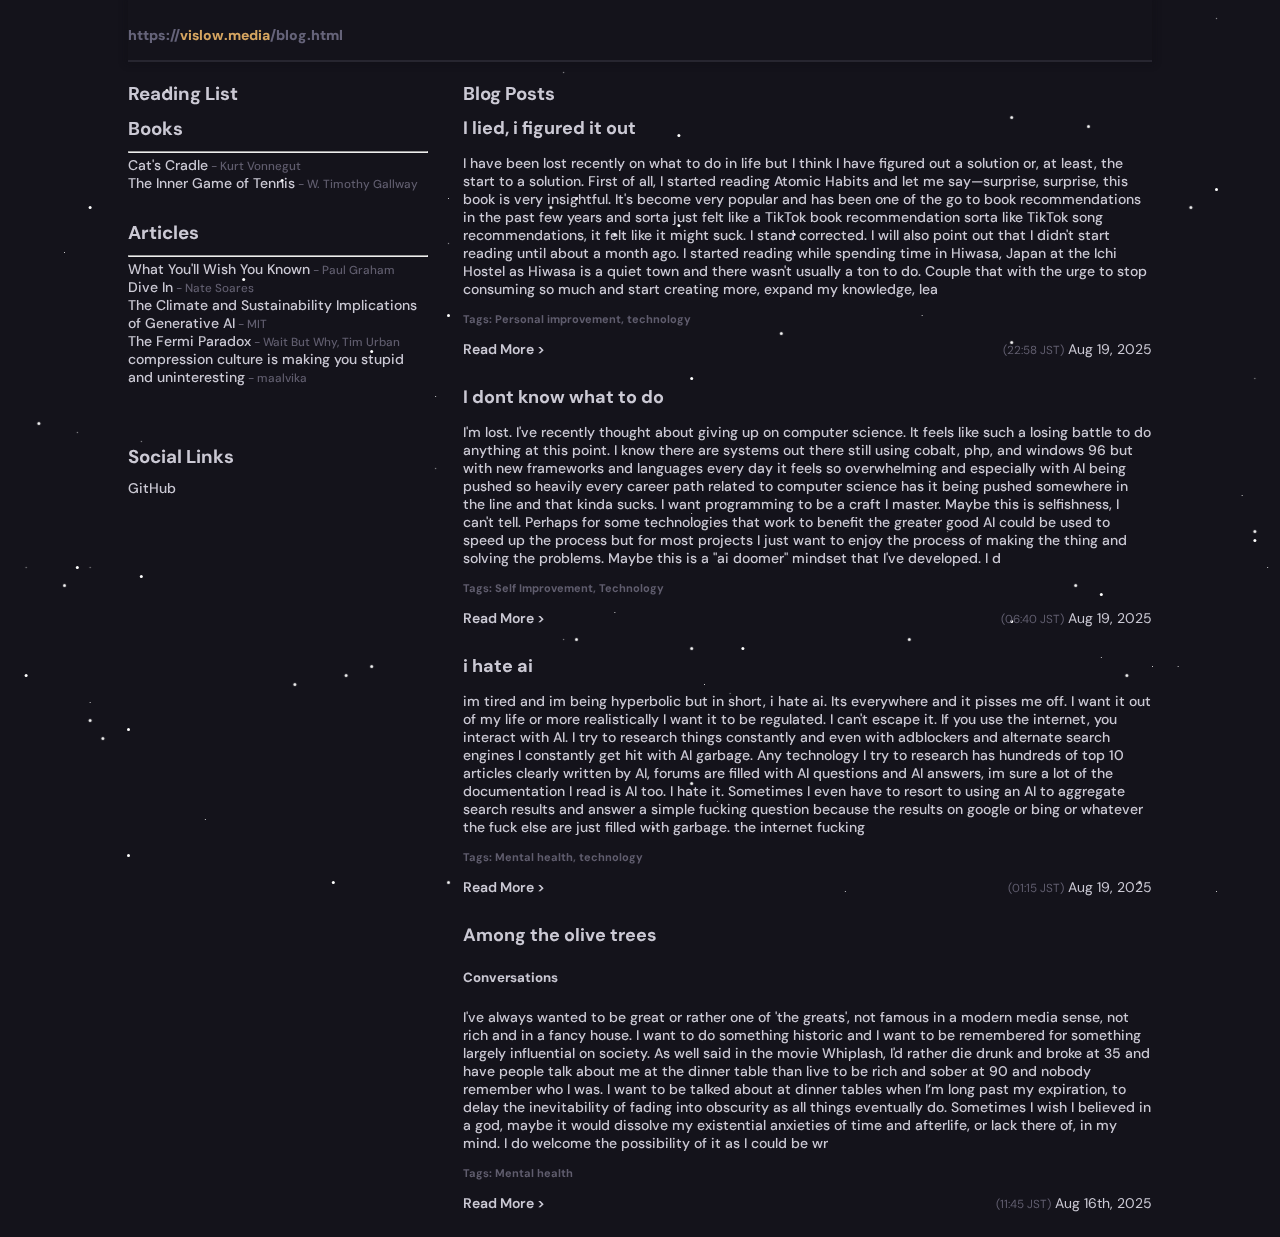
<file: index.html>
<!DOCTYPE html>
<html lang="en">

<head>
    <meta charset="UTF-8">
    </meta>
    <meta name="viewport" content="width=device-width, initial-scale=1.0" </meta>
    <title>Vislow Media</title>
    <link rel="stylesheet" href="styles.css">
</head>

<body>
    <!-- TODO: Maybe have a toggle for page width in the future? -->
    <div id="pageContent">
        <div id="navBar">
            <p id="title"><strong style="color:#656379;">https://</strong>vislow.media<strong
                    style="color:#656379;">/blog.html</strong></p>
            <!-- <div id="navButtonContainer">
                <a class="button1">Blog</a>
                <a class="button1">Articles</a>
                <a class="button1">Photography</a>
                <a class="button1">Game Dev</a>
            </div> -->
        </div>

        <div id="topPageMargin"></div>

        <!-- <img id="highlightImage" src="/Images/ShoesOnDaWire.jpg"></img> -->
        <div id="mainContentContainer">
            <div id="sidebar" style="margin-right: 10px;">
                <h3 class="containerHeader">Reading List</h3>
                <div class="container" style="padding-bottom: 30px; padding-right: 25px;">
                    <h3>Books</h3>
                    <hr>
                    <a
                        href="https://dn721602.ca.archive.org/0/items/kotobati-cats-cradle/Kotobati%20-%20Cat's%20Cradle.pdf">Cat's
                        Cradle<small> - Kurt Vonnegut</small></a>
                    <br>
                    <a href="https://mentoringgroup.com/wp-content/uploads/2023/05/the-inner-game-of-tennis.pdf">The
                        Inner Game of Tennis<small> - W. Timothy Gallway</small></a>
                    <br>
                    <br>
                    <h3>Articles</h3>
                    <hr>
                    <a href="https://paulgraham.com/hs.html">What You'll Wish You Known<small> - Paul Graham</small></a>
                    <br>
                    <a href="https://mindingourway.com/dive-in-2/">Dive In<small> - Nate Soares</small></a>
                    <br>
                    <a href="https://mit-genai.pubpub.org/pub/8ulgrckc/release/2">The Climate and Sustainability
                        Implications of Generative AI<small> - MIT</small></a>
                    <br>
                    <a href="https://waitbutwhy.com/2014/05/fermi-paradox.html">The Fermi Paradox<small> - Wait
                            But Why, Tim Urban</small></a>
                    <br>
                    <a href="https://maalvika.substack.com/p/compression-culture-is-making-you">compression culture
                        is making you stupid and uninteresting<small> - maalvika</small></a>
                    <!-- 
                        <a href="Link">Title<small> - Author</small></a>
                        <br> -->
                </div>
                <br>
                <h3 class="containerHeader">Social Links</h3>
                <div class="container">
                    <a href="https://github.com/vislow">GitHub</a>
                </div>
            </div>
            <div id="blogContainer">
                <!-- <div id="blogTagList">
                        <div class="blogTagButton">Travel</div>
                        <div class="blogTagButton">Programming</div>
                        <div class="blogTagButton">Mental Health</div>
                    </div> -->
                <h3 class="containerHeader">Blog Posts</h3>
                <div id="blogList">
<div class="container">
    <h3 class="blogTitle">I lied, i figured it out</h3>
    <p>I have been lost recently on what to do in life but I think I have figured out a solution or, at least, the start to a solution. First of all, I started reading Atomic Habits and let me say—surprise, surprise, this book is very insightful. It's become very popular and has been one of the go to book recommendations in the past few years and sorta just felt like a TikTok book recommendation sorta like TikTok song recommendations, it felt like it might suck. I stand corrected. I will also point out that I didn't start reading until about a month ago. I started reading while spending time in Hiwasa, Japan at the Ichi Hostel as Hiwasa is a quiet town and there wasn't usually a ton to do. Couple that with the urge to stop consuming so much and start creating more, expand my knowledge, lea
    <p class="blogTags">Tags: Personal improvement, technology</p>
    <div id="blogBottomRow">
        <a class="blogButton" href="blog_link">Read More ></a>
        <p class="blogPostDate"><small>(22:58 JST)</small> Aug 19, 2025</p>
    </div>
</div><div class="container">
    <h3 class="blogTitle">I dont know what to do</h3>
    <p>I'm lost. I've recently thought about giving up on computer science. It feels like such a losing battle to do anything at this point. I know there are systems out there still using cobalt, php, and windows 96 but with new frameworks and languages every day it feels so overwhelming and especially with AI being pushed so heavily every career path related to computer science has it being pushed somewhere in the line and that kinda sucks. I want programming to be a craft I master. Maybe this is selfishness, I can't tell. Perhaps for some technologies that work to benefit the greater good AI could be used to speed up the process but for most projects I just want to enjoy the process of making the thing and solving the problems. Maybe this is a "ai doomer" mindset that I've developed. I d
    <p class="blogTags">Tags: Self Improvement, Technology</p>
    <div id="blogBottomRow">
        <a class="blogButton" href="blog_link">Read More ></a>
        <p class="blogPostDate"><small>(06:40 JST)</small> Aug 19, 2025</p>
    </div>
</div><div class="container">
    <h3 class="blogTitle">i hate ai</h3>
    <p>im tired and im being hyperbolic but in short, i hate ai. Its everywhere and it pisses me off. I want it out of my life or more realistically I want it to be regulated. I can't escape it. If you use the internet, you interact with AI. I try to research things constantly and even with adblockers and alternate search engines I constantly get hit with AI garbage. Any technology I try to research has hundreds of top 10 articles clearly written by AI, forums are filled with AI questions and AI answers, im sure a lot of the documentation I read is AI too. I hate it. Sometimes I even have to resort to using an AI to aggregate search results and answer a simple fucking question because the results on google or bing or whatever the fuck else are just filled with garbage. the internet fucking
    <p class="blogTags">Tags: Mental health, technology</p>
    <div id="blogBottomRow">
        <a class="blogButton" href="blog_link">Read More ></a>
        <p class="blogPostDate"><small>(01:15 JST)</small> Aug 19, 2025</p>
    </div>
</div><div class="container">
    <h3 class="blogTitle">Among the olive trees</h3>
    <h5>Conversations</h5><p>I've always wanted to be great or rather one of 'the greats', not famous in a modern media sense, not rich and in a fancy house. I want to do something historic and I want to be remembered for something largely influential on society. As well said in the movie Whiplash, I'd rather die drunk and broke at 35 and have people talk about me at the dinner table than live to be rich and sober at 90 and nobody remember who I was. I want to be talked about at dinner tables when I’m long past my expiration, to delay the inevitability of fading into obscurity as all things eventually do. Sometimes I wish I believed in a god, maybe it would dissolve my existential anxieties of time and afterlife, or lack there of, in my mind. I do welcome the possibility of it as I could be wr
    <p class="blogTags">Tags: Mental health</p>
    <div id="blogBottomRow">
        <a class="blogButton" href="blog_link">Read More ></a>
        <p class="blogPostDate"><small>(11:45 JST)</small> Aug 16th, 2025</p>
    </div>
</div>
<!-- BLOG_POSTS -->
                </div>
            </div>
        </div>

        <div class="stars"></div>
        <script src="index.js"></script>
        <!-- <label for="tagFilter">Filter by tag:</label>
        <select id="tagFilter">
            <option value="">All</option>
        </select>
        
        <ul id="post-list"></ul>
    </div> -->

</body>

</html>
</file>
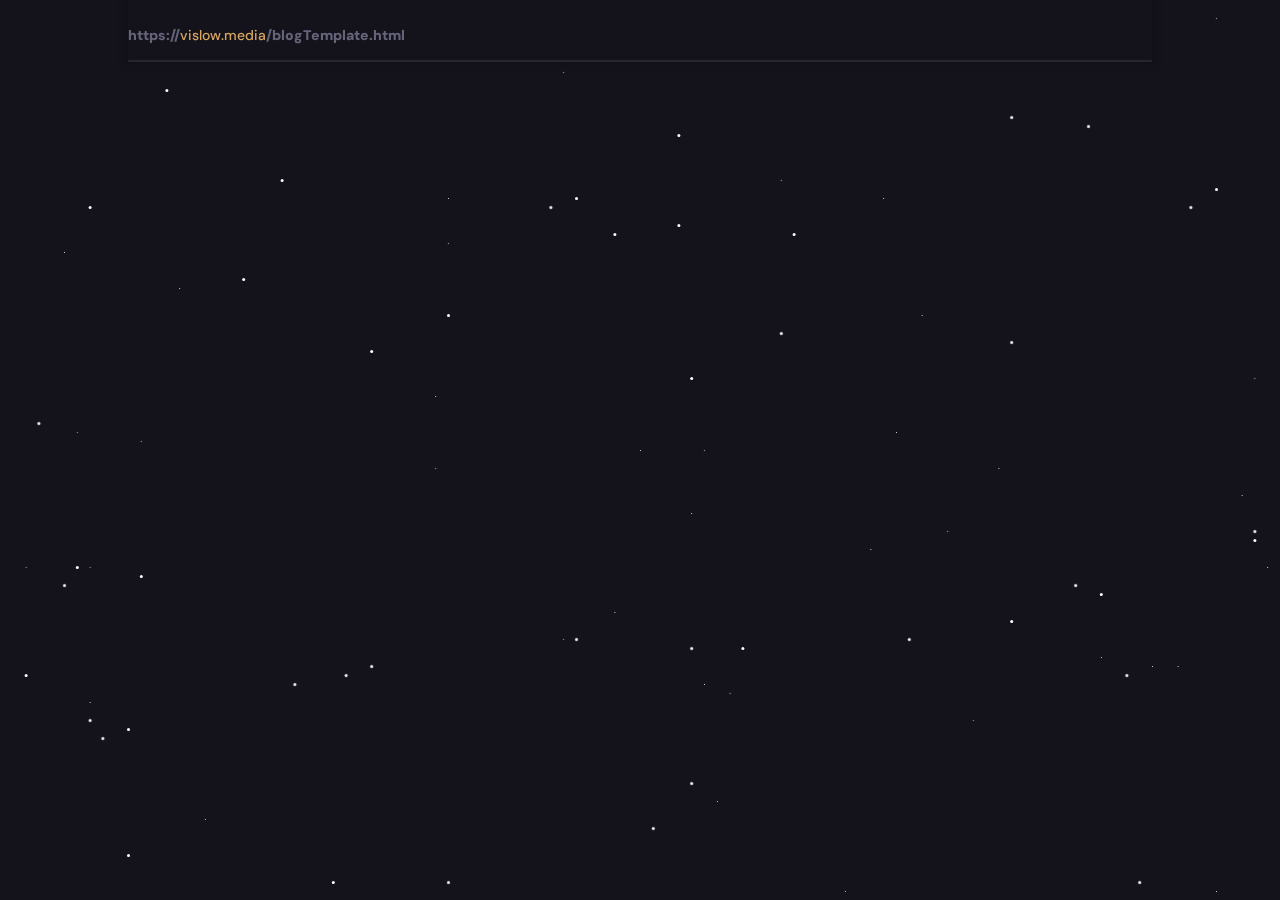
<file: blogPageTemplate.html>
<!DOCTYPE html>
<html lang="en">

<head>
    <meta charset="UTF-8">
    </meta>
    <meta name="viewport" content="width=device-width, initial-scale=1.0" </meta>
    <title>Vislow Media</title>
    <link rel="stylesheet" href="/styles.css">
</head>

<body>
    <!-- TODO: Maybe have a toggle for page width in the future? -->
    <div id="pageContent">
        <div id="navBar">
            <p id="title"><strong style="color:#656379;">https://</strong><a href="/">vislow.media</a><strong
                    style="color:#656379;">/blogTemplate.html</strong></p>
            <div id="navButtonContainer">
                <!-- <a href="http://vislow.github.io" class="button1">Back</p> -->
            </div>
        </div>

        <div id="topPageMargin"></div>

        <!-- <img id="highlightImage" src="/Images/ShoesOnDaWire.jpg"></img> -->
        <!-- <div id="blogTagList">
                        <div class="blogTagButton">Travel</div>
                        <div class="blogTagButton">Programming</div>
                        <div class="blogTagButton">Mental Health</div>
                    </div> -->
        <div class="container" style="width:auto;margin-bottom: 40px;">
            <h3 class="blogTitle"><!-- BLOG_TITLE --></h3>
            <div class="blogBody"><!-- BLOG_CONTENT --></div>
            <div id="blogBottomRow" style="margin-bottom: 15px;">
                <p class="blogTags"><!-- BLOG_TAGS --></p>
                <p class="blogPostDate" style="margin-top: auto;margin-bottom: auto;"><!-- BLOG_DATE --></p>
            </div>
        </div>
    </div>

    <div class="stars"></div>
</body>

</html>
</file>
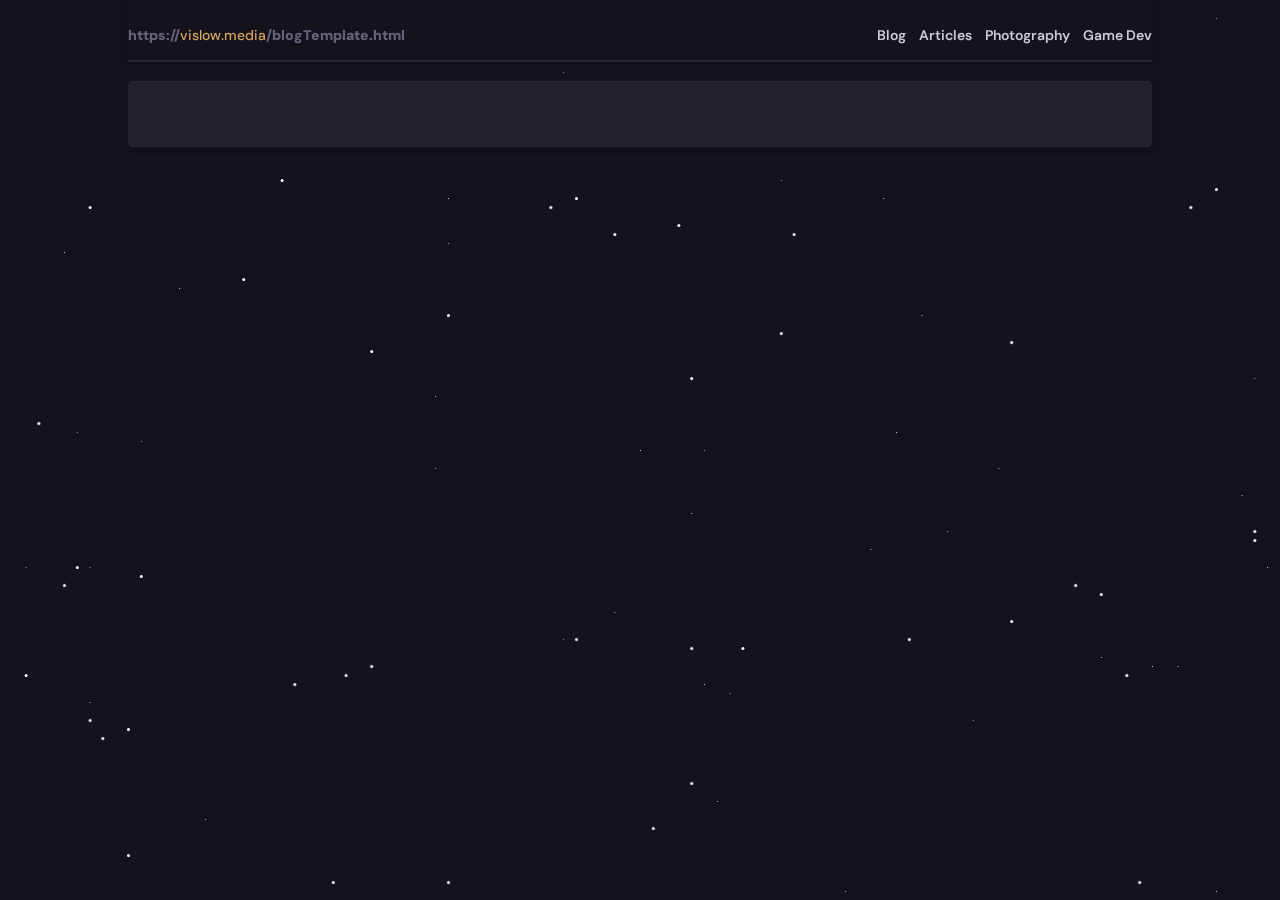
<file: blogTemplate.html>
<!DOCTYPE html>
<html lang="en">

<head>
    <meta charset="UTF-8">
    </meta>
    <meta name="viewport" content="width=device-width, initial-scale=1.0" </meta>
    <title>Vislow Media</title>
    <link rel="stylesheet" href="/styles.css">
</head>

<body>
    <!-- TODO: Maybe have a toggle for page width in the future? -->
    <div id="pageContent">
        <div id="navBar">
            <p id="title"><strong style="color:#656379;">https://</strong><a href="/">vislow.media</a><strong
                    style="color:#656379;">/blogTemplate.html</strong></p>
            <div id="navButtonContainer">
                <p class="navButton">Blog</p>
                <p class="navButton">Articles</p>
                <p class="navButton">Photography</p>
                <p class="navButton">Game Dev</p>
            </div>
        </div>

        <div id="topPageMargin"></div>

        <!-- <img id="highlightImage" src="/Images/ShoesOnDaWire.jpg"></img> -->
        <!-- <div id="blogTagList">
                        <div class="blogTagButton">Travel</div>
                        <div class="blogTagButton">Programming</div>
                        <div class="blogTagButton">Mental Health</div>
                    </div> -->
        <div class="blogPost" style="width:auto;margin-bottom: 40px;">
            <h3 class="blogTitle"><!-- BLOG_TITLE --></h3>
            <div class="blogBody"><!-- BLOG_CONTENT --></div>
            <div id="blogBottomRow" style="margin-bottom: 15px;">
                <p class="blogTags"><!-- BLOG_TAGS --></p>
                <p class="blogPostDate" style="margin-top: auto;margin-bottom: auto;"><!-- BLOG_DATE --></p>
            </div>
        </div>
    </div>

    <div class="stars"></div>
    <!-- <script src="/blogContent.js"></script> -->
</body>

</html>
</file>
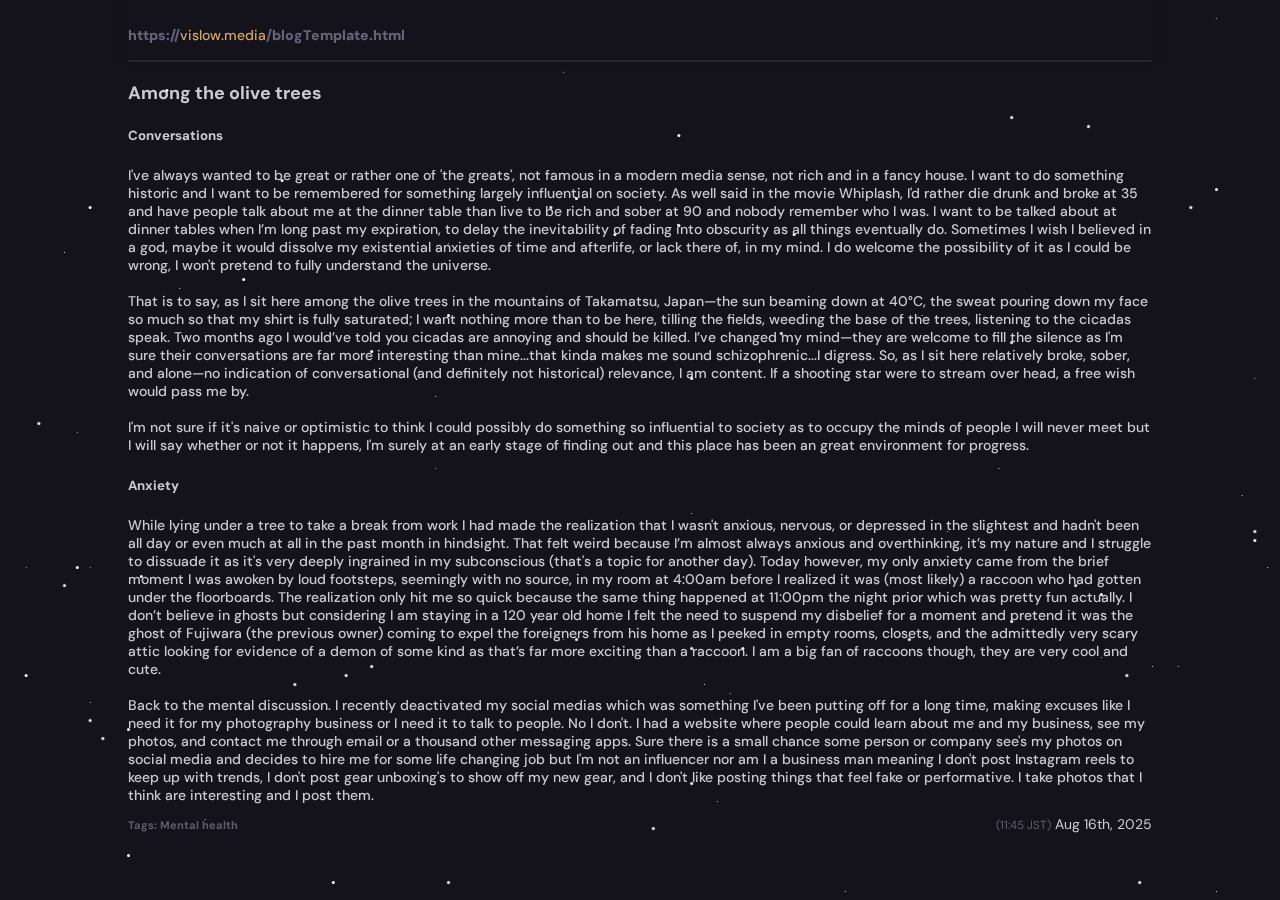
<file: blog-posts-html/among-the-olive-trees.html>
<!DOCTYPE html>
<html lang="en">

<head>
    <meta charset="UTF-8">
    </meta>
    <meta name="viewport" content="width=device-width, initial-scale=1.0" </meta>
    <title>Vislow Media</title>
    <link rel="stylesheet" href="/styles.css">
</head>

<body>
    <!-- TODO: Maybe have a toggle for page width in the future? -->
    <div id="pageContent">
        <div id="navBar">
            <p id="title"><strong style="color:#656379;">https://</strong><a href="/">vislow.media</a><strong
                    style="color:#656379;">/blogTemplate.html</strong></p>
            <div id="navButtonContainer">
                <!-- <a href="http://vislow.github.io" class="button1">Back</p> -->
            </div>
        </div>

        <div id="topPageMargin"></div>

        <!-- <img id="highlightImage" src="/Images/ShoesOnDaWire.jpg"></img> -->
        <!-- <div id="blogTagList">
                        <div class="blogTagButton">Travel</div>
                        <div class="blogTagButton">Programming</div>
                        <div class="blogTagButton">Mental Health</div>
                    </div> -->
        <div class="container" style="width:auto;margin-bottom: 40px;">
            <h3 class="blogTitle">Among the olive trees</h3>
            <div class="blogBody"><h5>Conversations</h5><p>I've always wanted to be great or rather one of 'the greats', not famous in a modern media sense, not rich and in a fancy house. I want to do something historic and I want to be remembered for something largely influential on society. As well said in the movie Whiplash, I'd rather die drunk and broke at 35 and have people talk about me at the dinner table than live to be rich and sober at 90 and nobody remember who I was. I want to be talked about at dinner tables when I’m long past my expiration, to delay the inevitability of fading into obscurity as all things eventually do. Sometimes I wish I believed in a god, maybe it would dissolve my existential anxieties of time and afterlife, or lack there of, in my mind. I do welcome the possibility of it as I could be wrong, I won't pretend to fully understand the universe.</p><br><p>That is to say, as I sit here among the olive trees in the mountains of Takamatsu, Japan—the sun beaming down at 40°C, the sweat pouring down my face so much so that my shirt is fully saturated; I want nothing more than to be here, tilling the fields, weeding the base of the trees, listening to the cicadas speak. Two months ago I would’ve told you cicadas are annoying and should be killed. I’ve changed my mind—they are welcome to fill the silence as I'm sure their conversations are far more interesting than mine...that kinda makes me sound schizophrenic...I digress.  So, as I sit here relatively broke, sober, and alone—no indication of conversational (and definitely not historical) relevance, I am content. If a shooting star were to stream over head, a free wish would pass me by.</p><br><p>I'm not sure if it's naive or optimistic to think I could possibly do something so influential to society as to occupy the minds of people I will never meet but I will say whether or not it happens, I'm surely at an early stage of finding out and this place has been an great environment for progress.</p><h5>Anxiety</h5><p>While lying under a tree to take a break from work I had made the realization that I wasn't anxious, nervous, or depressed in the slightest and hadn't been all day or even much at all in the past month in hindsight. That felt weird because I’m almost always anxious and overthinking, it’s my nature and I struggle to dissuade it as it's very deeply ingrained in my subconscious (that's a topic for another day). Today however, my only anxiety came from the brief moment I was awoken by loud footsteps, seemingly with no source, in my room at 4:00am before I realized it was (most likely) a raccoon who had gotten under the floorboards. The realization only hit me so quick because the same thing happened at 11:00pm the night prior which was pretty fun actually. I don’t believe in ghosts but considering I am staying in a 120 year old home I felt the need to suspend my disbelief for a moment and pretend it was the ghost of Fujiwara (the previous owner) coming to expel the foreigners from his home as I peeked in empty rooms, closets, and the admittedly very scary attic looking for evidence of a demon of some kind as that’s far more exciting than a raccoon. I am a big fan of raccoons though, they are very cool and cute.</p><br><p>Back to the mental discussion. I recently deactivated my social medias which was something I've been putting off for a long time, making excuses like I need it for my photography business or I need it to talk to people. No I don't. I had a website where people could learn about me and my business, see my photos, and contact me through email or a thousand other messaging apps. Sure there is a small chance some person or company see's my photos on social media and decides to hire me for some life changing job but I'm not an influencer nor am I a business man meaning I don't post Instagram reels to keep up with trends, I don't post gear unboxing's to show off my new gear, and I don't like posting things that feel fake or performative. I take photos that I think are interesting and I post them. </p></div>
            <div id="blogBottomRow" style="margin-bottom: 15px;">
                <p class="blogTags">Tags: Mental health</p>
                <p class="blogPostDate" style="margin-top: auto;margin-bottom: auto;"><small>(11:45 JST)</small> Aug 16th, 2025</p>
            </div>
        </div>
    </div>

    <div class="stars"></div>
</body>

</html>
</file>
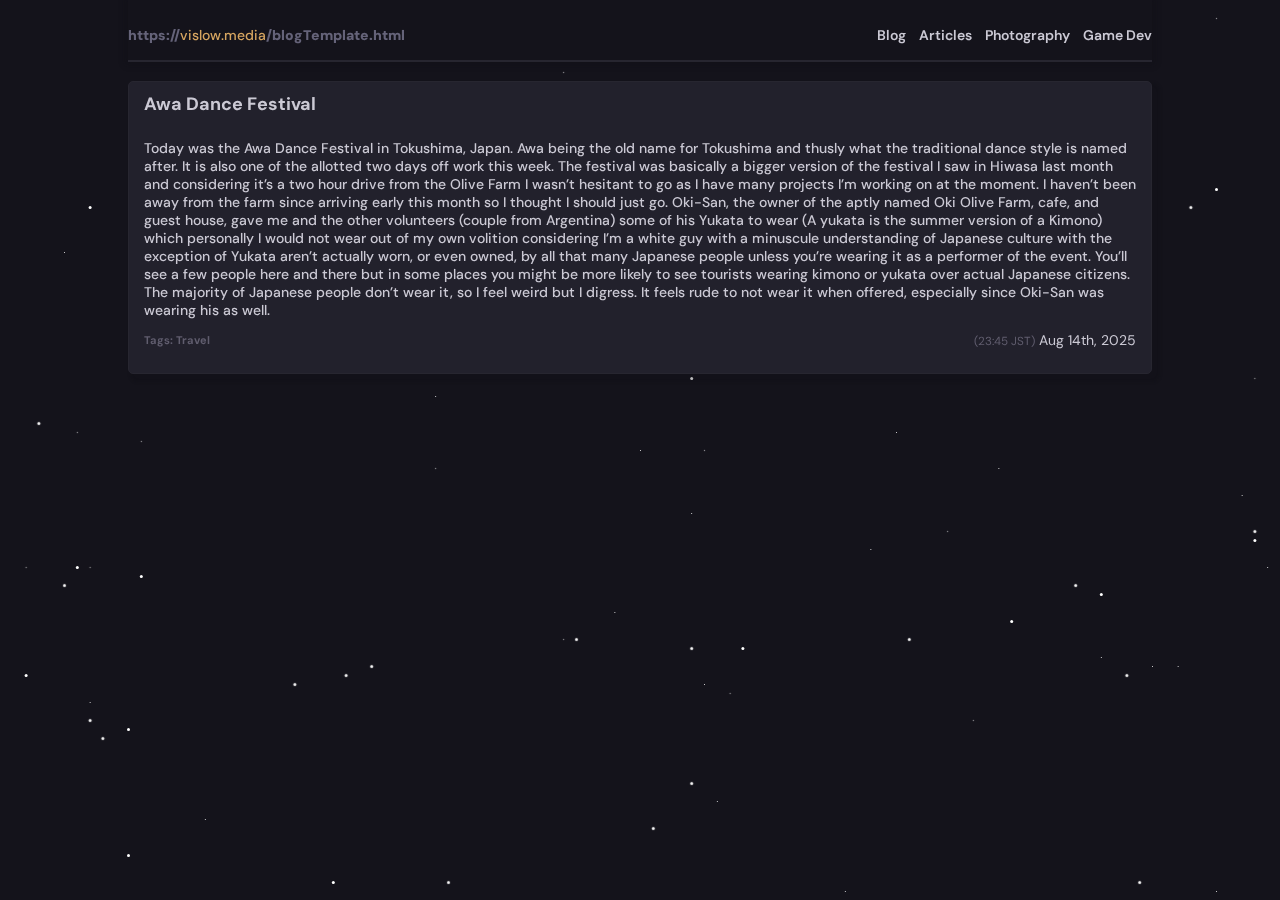
<file: blog-posts-html/awa-dance-festival.html>
<!DOCTYPE html>
<html lang="en">

<head>
    <meta charset="UTF-8">
    </meta>
    <meta name="viewport" content="width=device-width, initial-scale=1.0" </meta>
    <title>Vislow Media</title>
    <link rel="stylesheet" href="/styles.css">
</head>

<body>
    <!-- TODO: Maybe have a toggle for page width in the future? -->
    <div id="pageContent">
        <div id="navBar">
            <p id="title"><strong style="color:#656379;">https://</strong><a href="/">vislow.media</a><strong
                    style="color:#656379;">/blogTemplate.html</strong></p>
            <div id="navButtonContainer">
                <p class="navButton">Blog</p>
                <p class="navButton">Articles</p>
                <p class="navButton">Photography</p>
                <p class="navButton">Game Dev</p>
            </div>
        </div>

        <div id="topPageMargin"></div>

        <!-- <img id="highlightImage" src="/Images/ShoesOnDaWire.jpg"></img> -->
        <!-- <div id="blogTagList">
                        <div class="blogTagButton">Travel</div>
                        <div class="blogTagButton">Programming</div>
                        <div class="blogTagButton">Mental Health</div>
                    </div> -->
        <div class="blogPost" style="width:auto;margin-bottom: 40px;">
            <h3 class="blogTitle">Awa Dance Festival</h3>
            <div class="blogBody"><br><p>Today was the Awa Dance Festival in Tokushima, Japan. Awa being the old name for Tokushima and thusly what the traditional dance style is named after. It is also one of the allotted two days off work this week. The festival was basically a bigger version of the festival I saw in Hiwasa last month and considering it’s a two hour drive from the Olive Farm I wasn’t hesitant to go as I have many projects I’m working on at the moment. I haven’t been away from the farm since arriving early this month so I thought I should just go. Oki-San, the owner of the aptly named Oki Olive Farm, cafe, and guest house, gave me and the other volunteers (couple from Argentina) some of his Yukata to wear (A yukata is the summer version of a Kimono) which personally I would not wear out of my own volition considering I’m a white guy with a minuscule understanding of Japanese culture with the exception of Yukata aren’t actually worn, or even owned, by all that many Japanese people unless you’re wearing it as a performer of the event. You’ll see a few people here and there but in some places you might be more likely to see tourists wearing kimono or yukata over actual Japanese citizens. The majority of Japanese people don’t wear it, so I feel weird but I digress. It feels rude to not wear it when offered, especially since Oki-San was wearing his as well.</p></div>
            <div id="blogBottomRow" style="margin-bottom: 15px;">
                <p class="blogTags">Tags: Travel</p>
                <p class="blogPostDate" style="margin-top: auto;margin-bottom: auto;"><small>(23:45 JST)</small> Aug 14th, 2025</p>
            </div>
        </div>
    </div>

    <div class="stars"></div>
</body>

</html>
</file>
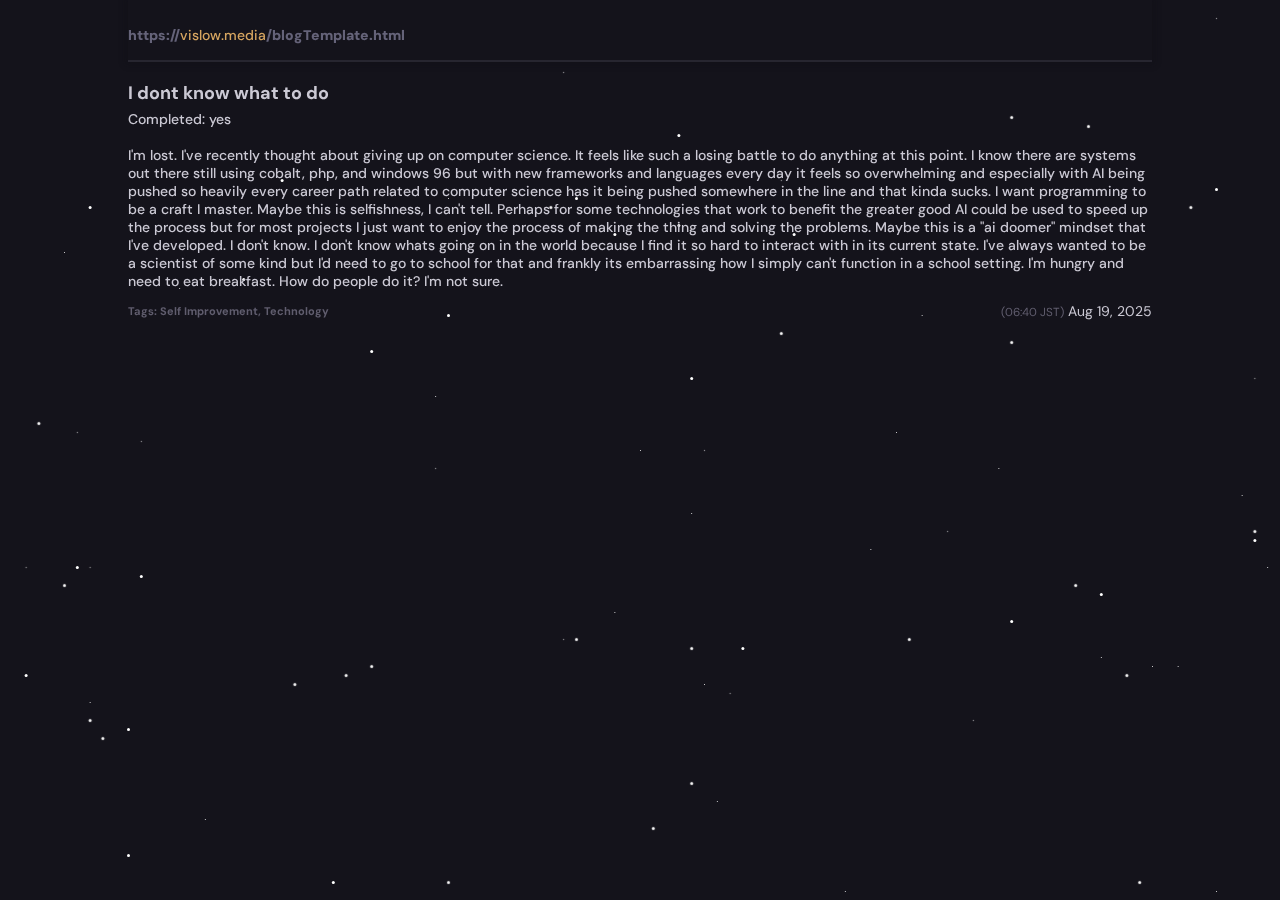
<file: blog-posts-html/i-dont-know-what-to-do.html>
<!DOCTYPE html>
<html lang="en">

<head>
    <meta charset="UTF-8">
    </meta>
    <meta name="viewport" content="width=device-width, initial-scale=1.0" </meta>
    <title>Vislow Media</title>
    <link rel="stylesheet" href="/styles.css">
</head>

<body>
    <!-- TODO: Maybe have a toggle for page width in the future? -->
    <div id="pageContent">
        <div id="navBar">
            <p id="title"><strong style="color:#656379;">https://</strong><a href="/">vislow.media</a><strong
                    style="color:#656379;">/blogTemplate.html</strong></p>
            <div id="navButtonContainer">
                <!-- <a href="http://vislow.github.io" class="button1">Back</p> -->
            </div>
        </div>

        <div id="topPageMargin"></div>

        <!-- <img id="highlightImage" src="/Images/ShoesOnDaWire.jpg"></img> -->
        <!-- <div id="blogTagList">
                        <div class="blogTagButton">Travel</div>
                        <div class="blogTagButton">Programming</div>
                        <div class="blogTagButton">Mental Health</div>
                    </div> -->
        <div class="container" style="width:auto;margin-bottom: 40px;">
            <h3 class="blogTitle">I dont know what to do</h3>
            <div class="blogBody"><p>Completed: yes</p><br><p>I'm lost. I've recently thought about giving up on computer science. It feels like such a losing battle to do anything at this point. I know there are systems out there still using cobalt, php, and windows 96 but with new frameworks and languages every day it feels so overwhelming and especially with AI being pushed so heavily every career path related to computer science has it being pushed somewhere in the line and that kinda sucks. I want programming to be a craft I master. Maybe this is selfishness, I can't tell. Perhaps for some technologies that work to benefit the greater good AI could be used to speed up the process but for most projects I just want to enjoy the process of making the thing and solving the problems. Maybe this is a "ai doomer" mindset that I've developed. I don't know. I don't know whats going on in the world because I find it so hard to interact with in its current state. I've always wanted to be a scientist of some kind but I'd need to go to school for that and frankly its embarrassing how I simply can't function in a school setting. I'm hungry and need to eat breakfast. How do people do it? I'm not sure.</p></div>
            <div id="blogBottomRow" style="margin-bottom: 15px;">
                <p class="blogTags">Tags: Self Improvement, Technology</p>
                <p class="blogPostDate" style="margin-top: auto;margin-bottom: auto;"><small>(06:40 JST)</small> Aug 19, 2025</p>
            </div>
        </div>
    </div>

    <div class="stars"></div>
</body>

</html>
</file>
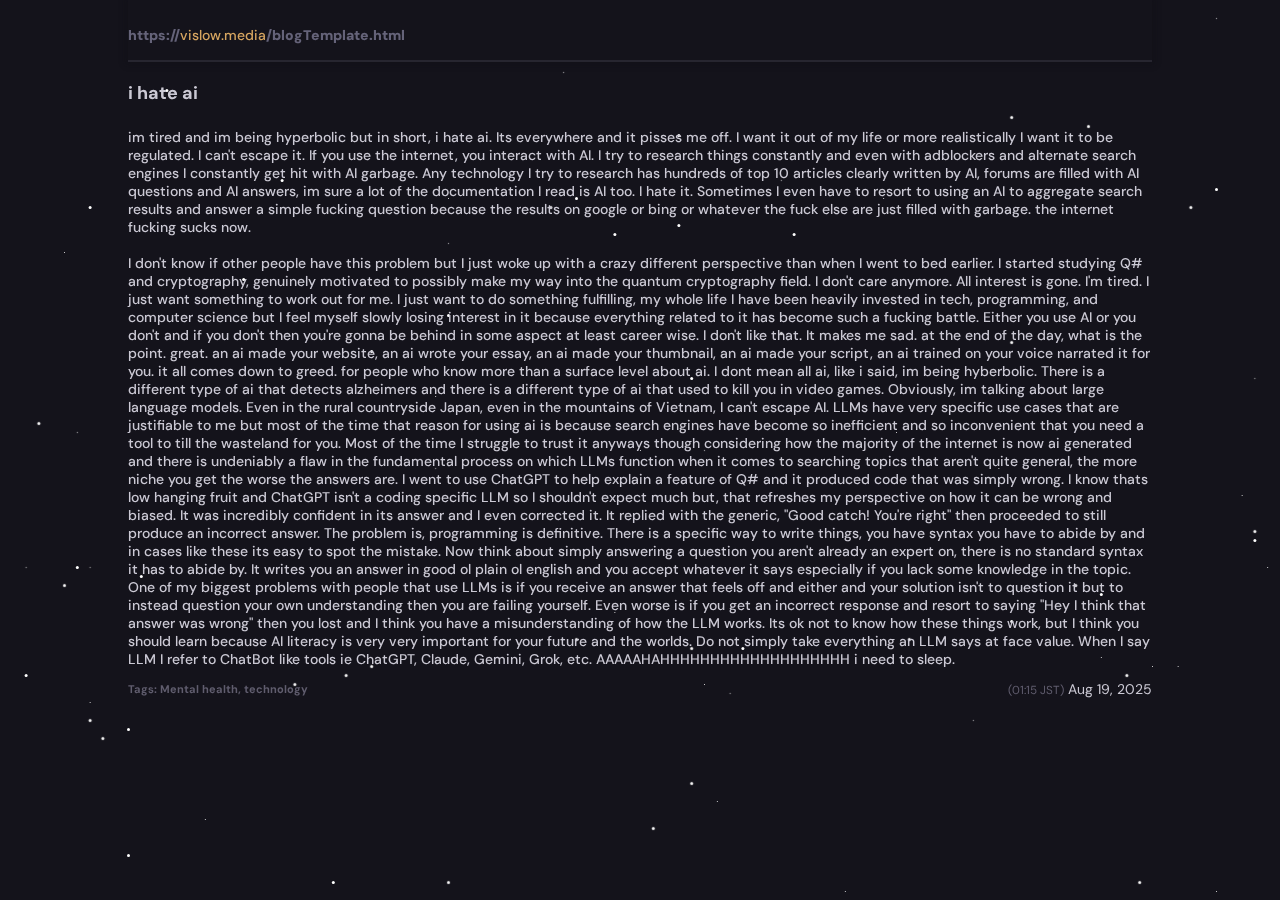
<file: blog-posts-html/i-hate-ai.html>
<!DOCTYPE html>
<html lang="en">

<head>
    <meta charset="UTF-8">
    </meta>
    <meta name="viewport" content="width=device-width, initial-scale=1.0" </meta>
    <title>Vislow Media</title>
    <link rel="stylesheet" href="/styles.css">
</head>

<body>
    <!-- TODO: Maybe have a toggle for page width in the future? -->
    <div id="pageContent">
        <div id="navBar">
            <p id="title"><strong style="color:#656379;">https://</strong><a href="/">vislow.media</a><strong
                    style="color:#656379;">/blogTemplate.html</strong></p>
            <div id="navButtonContainer">
                <!-- <a href="http://vislow.github.io" class="button1">Back</p> -->
            </div>
        </div>

        <div id="topPageMargin"></div>

        <!-- <img id="highlightImage" src="/Images/ShoesOnDaWire.jpg"></img> -->
        <!-- <div id="blogTagList">
                        <div class="blogTagButton">Travel</div>
                        <div class="blogTagButton">Programming</div>
                        <div class="blogTagButton">Mental Health</div>
                    </div> -->
        <div class="container" style="width:auto;margin-bottom: 40px;">
            <h3 class="blogTitle">i hate ai</h3>
            <div class="blogBody"><br><p>im tired and im being hyperbolic but in short, i hate ai. Its everywhere and it pisses me off. I want it out of my life or more realistically I want it to be regulated. I can't escape it. If you use the internet, you interact with AI. I try to research things constantly and even with adblockers and alternate search engines I constantly get hit with AI garbage. Any technology I try to research has hundreds of top 10 articles clearly written by AI, forums are filled with AI questions and AI answers, im sure a lot of the documentation I read is AI too. I hate it. Sometimes I even have to resort to using an AI to aggregate search results and answer a simple fucking question because the results on google or bing or whatever the fuck else are just filled with garbage. the internet fucking sucks now.</p><br><p>I don't know if other people have this problem but I just woke up with a crazy different perspective than when I went to bed earlier. I started studying Q# and cryptography, genuinely motivated to possibly make my way into the quantum cryptography field. I don't care anymore. All interest is gone. I'm tired. I just want something to work out for me. I just want to do something fulfilling, my whole life I have been heavily invested in tech, programming, and computer science but I feel myself slowly losing interest in it because everything related to it has become such a fucking battle. Either you use AI or you don't and if you don't then you're gonna be behind in some aspect at least career wise. I don't like that. It makes me sad. at the end of the day, what is the point. great. an ai made your website, an ai wrote your essay, an ai made your thumbnail, an ai made your script, an ai trained on your voice narrated it for you. it all comes down to greed. for people who know more than a surface level about ai. I dont mean all ai, like i said, im being hyberbolic. There is a different type of ai that detects alzheimers and there is a different type of ai that used to kill you in video games. Obviously, im talking about large language models. Even in the rural countryside Japan, even in the mountains of Vietnam, I can't escape AI. LLMs have very specific use cases that are justifiable to me but most of the time that reason for using ai is because search engines have become so inefficient and so inconvenient that you need a tool to till the wasteland for you. Most of the time I struggle to trust it anyways though considering how the majority of the internet is now ai generated and there is undeniably a flaw in the fundamental process on which LLMs function when it comes to searching topics that aren't quite general, the more niche you get the worse the answers are. I went to use ChatGPT to help explain a feature of Q# and it produced code that was simply wrong. I know thats low hanging fruit and ChatGPT isn't a coding specific LLM so I shouldn't expect much but, that refreshes my perspective on how it can be wrong and biased. It was incredibly confident in its answer and I even corrected it. It replied with the generic, "Good catch! You're right" then proceeded to still produce an incorrect answer. The problem is, programming is definitive. There is a specific way to write things, you have syntax you have to abide by and in cases like these its easy to spot the mistake. Now think about simply answering a question you aren't already an expert on, there is no standard syntax it has to abide by. It writes you an answer in good ol plain ol english and you accept whatever it says especially if you lack some knowledge in the topic. One of my biggest problems with people that use LLMs is if you receive an answer that feels off and either and your solution isn't to question it but to instead question your own understanding then you are failing yourself. Even worse is if you get an incorrect response and resort to saying "Hey I think that answer was wrong" then you lost and I think you have a misunderstanding of how the LLM works. Its ok not to know how these things work, but I think you should learn because AI literacy is very very important for your future and the worlds. Do not simply take everything an LLM says at face value. When I say LLM I refer to ChatBot like tools ie ChatGPT, Claude, Gemini, Grok, etc. AAAAAHAHHHHHHHHHHHHHHHHHHH i need to sleep. </p></div>
            <div id="blogBottomRow" style="margin-bottom: 15px;">
                <p class="blogTags">Tags: Mental health, technology</p>
                <p class="blogPostDate" style="margin-top: auto;margin-bottom: auto;"><small>(01:15 JST)</small> Aug 19, 2025</p>
            </div>
        </div>
    </div>

    <div class="stars"></div>
</body>

</html>
</file>
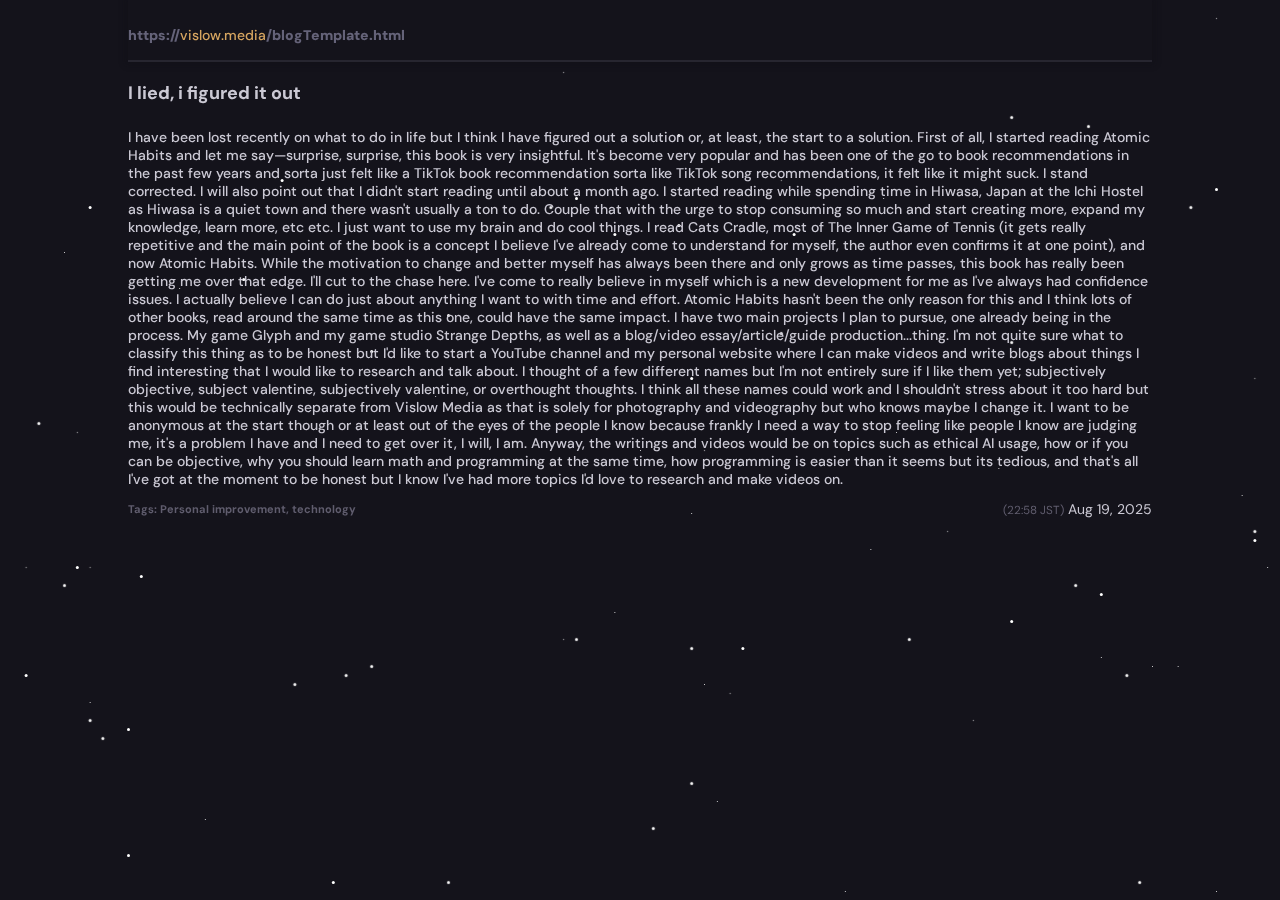
<file: blog-posts-html/i-lied,-i-figured-it-out.html>
<!DOCTYPE html>
<html lang="en">

<head>
    <meta charset="UTF-8">
    </meta>
    <meta name="viewport" content="width=device-width, initial-scale=1.0" </meta>
    <title>Vislow Media</title>
    <link rel="stylesheet" href="/styles.css">
</head>

<body>
    <!-- TODO: Maybe have a toggle for page width in the future? -->
    <div id="pageContent">
        <div id="navBar">
            <p id="title"><strong style="color:#656379;">https://</strong><a href="/">vislow.media</a><strong
                    style="color:#656379;">/blogTemplate.html</strong></p>
            <div id="navButtonContainer">
                <!-- <a href="http://vislow.github.io" class="button1">Back</p> -->
            </div>
        </div>

        <div id="topPageMargin"></div>

        <!-- <img id="highlightImage" src="/Images/ShoesOnDaWire.jpg"></img> -->
        <!-- <div id="blogTagList">
                        <div class="blogTagButton">Travel</div>
                        <div class="blogTagButton">Programming</div>
                        <div class="blogTagButton">Mental Health</div>
                    </div> -->
        <div class="container" style="width:auto;margin-bottom: 40px;">
            <h3 class="blogTitle">I lied, i figured it out</h3>
            <div class="blogBody"><br><p>I have been lost recently on what to do in life but I think I have figured out a solution or, at least, the start to a solution. First of all, I started reading Atomic Habits and let me say—surprise, surprise, this book is very insightful. It's become very popular and has been one of the go to book recommendations in the past few years and sorta just felt like a TikTok book recommendation sorta like TikTok song recommendations, it felt like it might suck. I stand corrected. I will also point out that I didn't start reading until about a month ago. I started reading while spending time in Hiwasa, Japan at the Ichi Hostel as Hiwasa is a quiet town and there wasn't usually a ton to do. Couple that with the urge to stop consuming so much and start creating more, expand my knowledge, learn more, etc etc. I just want to use my brain and do cool things. I read Cats Cradle, most of The Inner Game of Tennis (it gets really repetitive and the main point of the book is a concept I believe I've already come to understand for myself, the author even confirms it at one point), and now Atomic Habits. While the motivation to change and better myself has always been there and only grows as time passes, this book has really been getting me over that edge. I'll cut to the chase here. I've come to really believe in myself which is a new development for me as I've always had confidence issues. I actually believe I can do just about anything I want to with time and effort. Atomic Habits hasn't been the only reason for this and I think lots of other books, read around the same time as this one, could have the same impact. I have two main projects I plan to pursue, one already being in the process. My game Glyph and my game studio Strange Depths, as well as a blog/video essay/article/guide production...thing. I'm not quite sure what to classify this thing as to be honest but I'd like to start a YouTube channel and my personal website where I can make videos and write blogs about things I find interesting that I would like to research and talk about. I thought of a few different names but I'm not entirely sure if I like them yet; subjectively objective, subject valentine, subjectively valentine, or overthought thoughts. I think all these names could work and I shouldn't stress about it too hard but this would be technically separate from Vislow Media as that is solely for photography and videography but who knows maybe I change it. I want to be anonymous at the start though or at least out of the eyes of the people I know because frankly I need a way to stop feeling like people I know are judging me, it's a problem I have and I need to get over it, I will, I am. Anyway, the writings and videos would be on topics such as ethical AI usage, how or if you can be objective, why you should learn math and programming at the same time, how programming is easier than it seems but its tedious, and that's all I've got at the moment to be honest but I know I've had more topics I'd love to research and make videos on.</p></div>
            <div id="blogBottomRow" style="margin-bottom: 15px;">
                <p class="blogTags">Tags: Personal improvement, technology</p>
                <p class="blogPostDate" style="margin-top: auto;margin-bottom: auto;"><small>(22:58 JST)</small> Aug 19, 2025</p>
            </div>
        </div>
    </div>

    <div class="stars"></div>
</body>

</html>
</file>
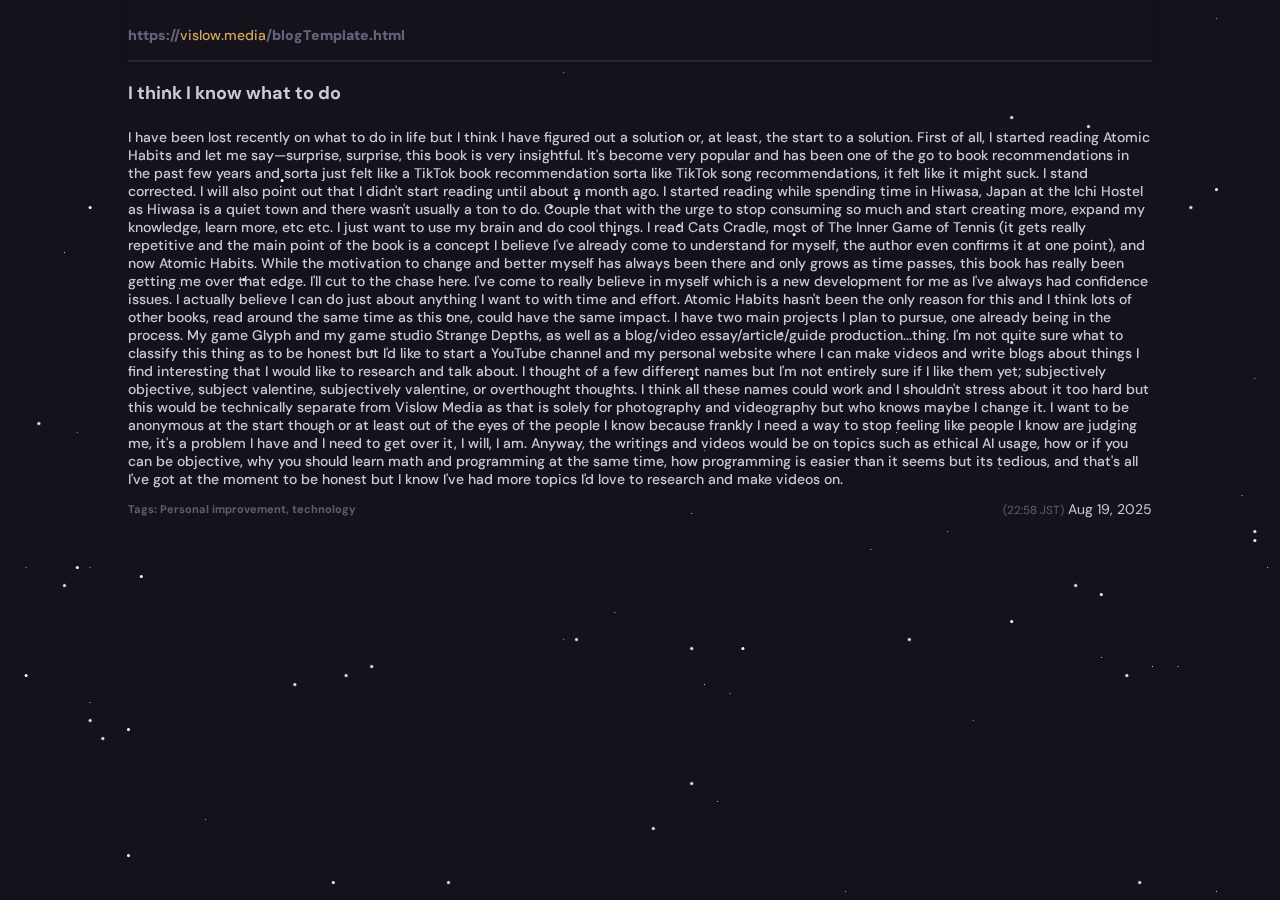
<file: blog-posts-html/i-think-i-know-what-to-do.html>
<!DOCTYPE html>
<html lang="en">

<head>
    <meta charset="UTF-8">
    </meta>
    <meta name="viewport" content="width=device-width, initial-scale=1.0" </meta>
    <title>Vislow Media</title>
    <link rel="stylesheet" href="/styles.css">
</head>

<body>
    <!-- TODO: Maybe have a toggle for page width in the future? -->
    <div id="pageContent">
        <div id="navBar">
            <p id="title"><strong style="color:#656379;">https://</strong><a href="/">vislow.media</a><strong
                    style="color:#656379;">/blogTemplate.html</strong></p>
            <div id="navButtonContainer">
                <!-- <a href="http://vislow.github.io" class="button1">Back</p> -->
            </div>
        </div>

        <div id="topPageMargin"></div>

        <!-- <img id="highlightImage" src="/Images/ShoesOnDaWire.jpg"></img> -->
        <!-- <div id="blogTagList">
                        <div class="blogTagButton">Travel</div>
                        <div class="blogTagButton">Programming</div>
                        <div class="blogTagButton">Mental Health</div>
                    </div> -->
        <div class="container" style="width:auto;margin-bottom: 40px;">
            <h3 class="blogTitle">I think I know what to do</h3>
            <div class="blogBody"><br><p>I have been lost recently on what to do in life but I think I have figured out a solution or, at least, the start to a solution. First of all, I started reading Atomic Habits and let me say—surprise, surprise, this book is very insightful. It's become very popular and has been one of the go to book recommendations in the past few years and sorta just felt like a TikTok book recommendation sorta like TikTok song recommendations, it felt like it might suck. I stand corrected. I will also point out that I didn't start reading until about a month ago. I started reading while spending time in Hiwasa, Japan at the Ichi Hostel as Hiwasa is a quiet town and there wasn't usually a ton to do. Couple that with the urge to stop consuming so much and start creating more, expand my knowledge, learn more, etc etc. I just want to use my brain and do cool things. I read Cats Cradle, most of The Inner Game of Tennis (it gets really repetitive and the main point of the book is a concept I believe I've already come to understand for myself, the author even confirms it at one point), and now Atomic Habits. While the motivation to change and better myself has always been there and only grows as time passes, this book has really been getting me over that edge. I'll cut to the chase here. I've come to really believe in myself which is a new development for me as I've always had confidence issues. I actually believe I can do just about anything I want to with time and effort. Atomic Habits hasn't been the only reason for this and I think lots of other books, read around the same time as this one, could have the same impact. I have two main projects I plan to pursue, one already being in the process. My game Glyph and my game studio Strange Depths, as well as a blog/video essay/article/guide production...thing. I'm not quite sure what to classify this thing as to be honest but I'd like to start a YouTube channel and my personal website where I can make videos and write blogs about things I find interesting that I would like to research and talk about. I thought of a few different names but I'm not entirely sure if I like them yet; subjectively objective, subject valentine, subjectively valentine, or overthought thoughts. I think all these names could work and I shouldn't stress about it too hard but this would be technically separate from Vislow Media as that is solely for photography and videography but who knows maybe I change it. I want to be anonymous at the start though or at least out of the eyes of the people I know because frankly I need a way to stop feeling like people I know are judging me, it's a problem I have and I need to get over it, I will, I am. Anyway, the writings and videos would be on topics such as ethical AI usage, how or if you can be objective, why you should learn math and programming at the same time, how programming is easier than it seems but its tedious, and that's all I've got at the moment to be honest but I know I've had more topics I'd love to research and make videos on.</p></div>
            <div id="blogBottomRow" style="margin-bottom: 15px;">
                <p class="blogTags">Tags: Personal improvement, technology</p>
                <p class="blogPostDate" style="margin-top: auto;margin-bottom: auto;"><small>(22:58 JST)</small> Aug 19, 2025</p>
            </div>
        </div>
    </div>

    <div class="stars"></div>
</body>

</html>
</file>
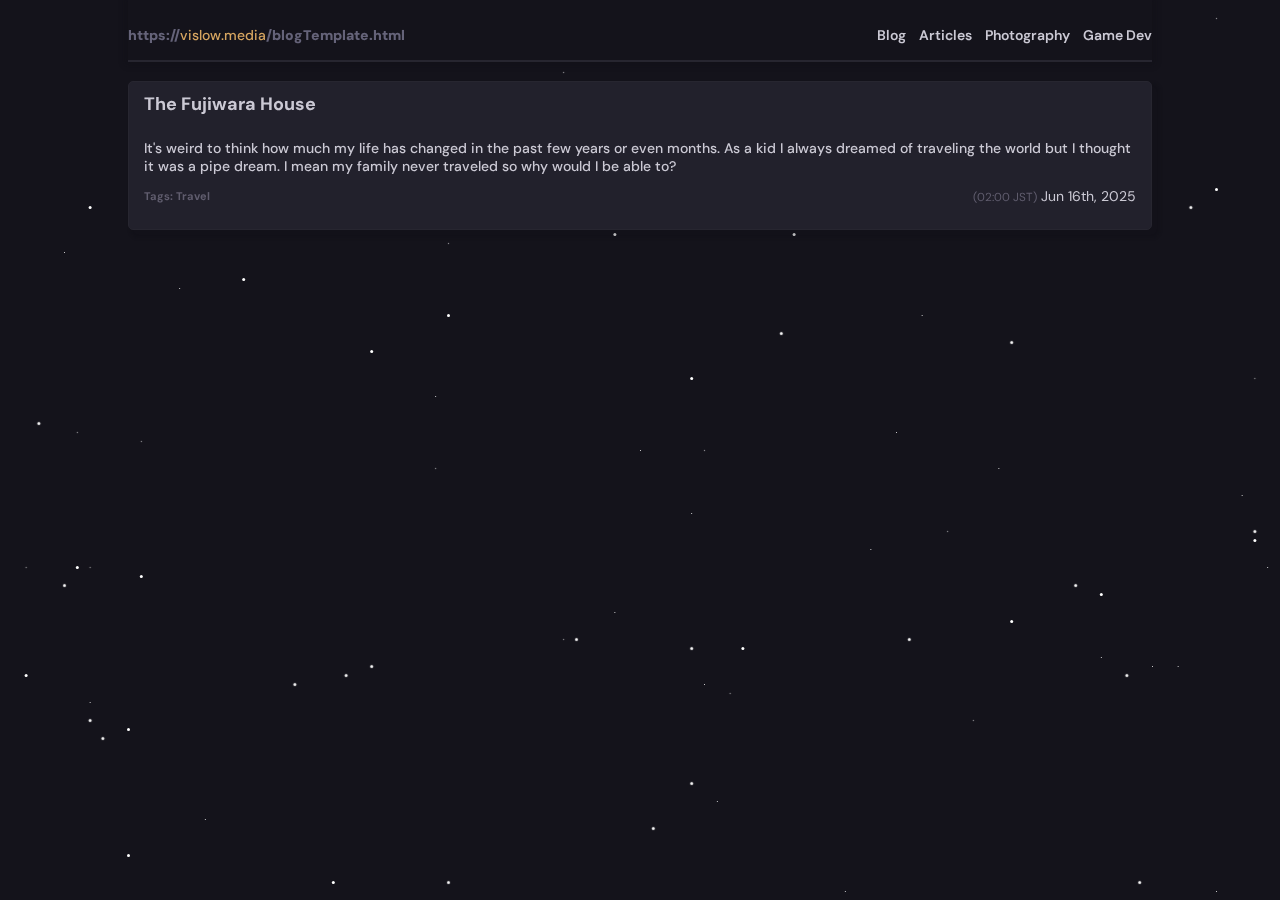
<file: blog-posts-html/the-fujiwara-house.html>
<!DOCTYPE html>
<html lang="en">

<head>
    <meta charset="UTF-8">
    </meta>
    <meta name="viewport" content="width=device-width, initial-scale=1.0" </meta>
    <title>Vislow Media</title>
    <link rel="stylesheet" href="/styles.css">
</head>

<body>
    <!-- TODO: Maybe have a toggle for page width in the future? -->
    <div id="pageContent">
        <div id="navBar">
            <p id="title"><strong style="color:#656379;">https://</strong><a href="/">vislow.media</a><strong
                    style="color:#656379;">/blogTemplate.html</strong></p>
            <div id="navButtonContainer">
                <p class="navButton">Blog</p>
                <p class="navButton">Articles</p>
                <p class="navButton">Photography</p>
                <p class="navButton">Game Dev</p>
            </div>
        </div>

        <div id="topPageMargin"></div>

        <!-- <img id="highlightImage" src="/Images/ShoesOnDaWire.jpg"></img> -->
        <!-- <div id="blogTagList">
                        <div class="blogTagButton">Travel</div>
                        <div class="blogTagButton">Programming</div>
                        <div class="blogTagButton">Mental Health</div>
                    </div> -->
        <div class="blogPost" style="width:auto;margin-bottom: 40px;">
            <h3 class="blogTitle">The Fujiwara House</h3>
            <div class="blogBody"><br><p>It's weird to think how much my life has changed in the past few years or even months. As a kid I always dreamed of traveling the world but I thought it was a pipe dream. I mean my family never traveled so why would I be able to? </p></div>
            <div id="blogBottomRow" style="margin-bottom: 15px;">
                <p class="blogTags">Tags: Travel</p>
                <p class="blogPostDate" style="margin-top: auto;margin-bottom: auto;"><small>(02:00 JST)</small> Jun 16th, 2025</p>
            </div>
        </div>
    </div>

    <div class="stars"></div>
</body>

</html>
</file>
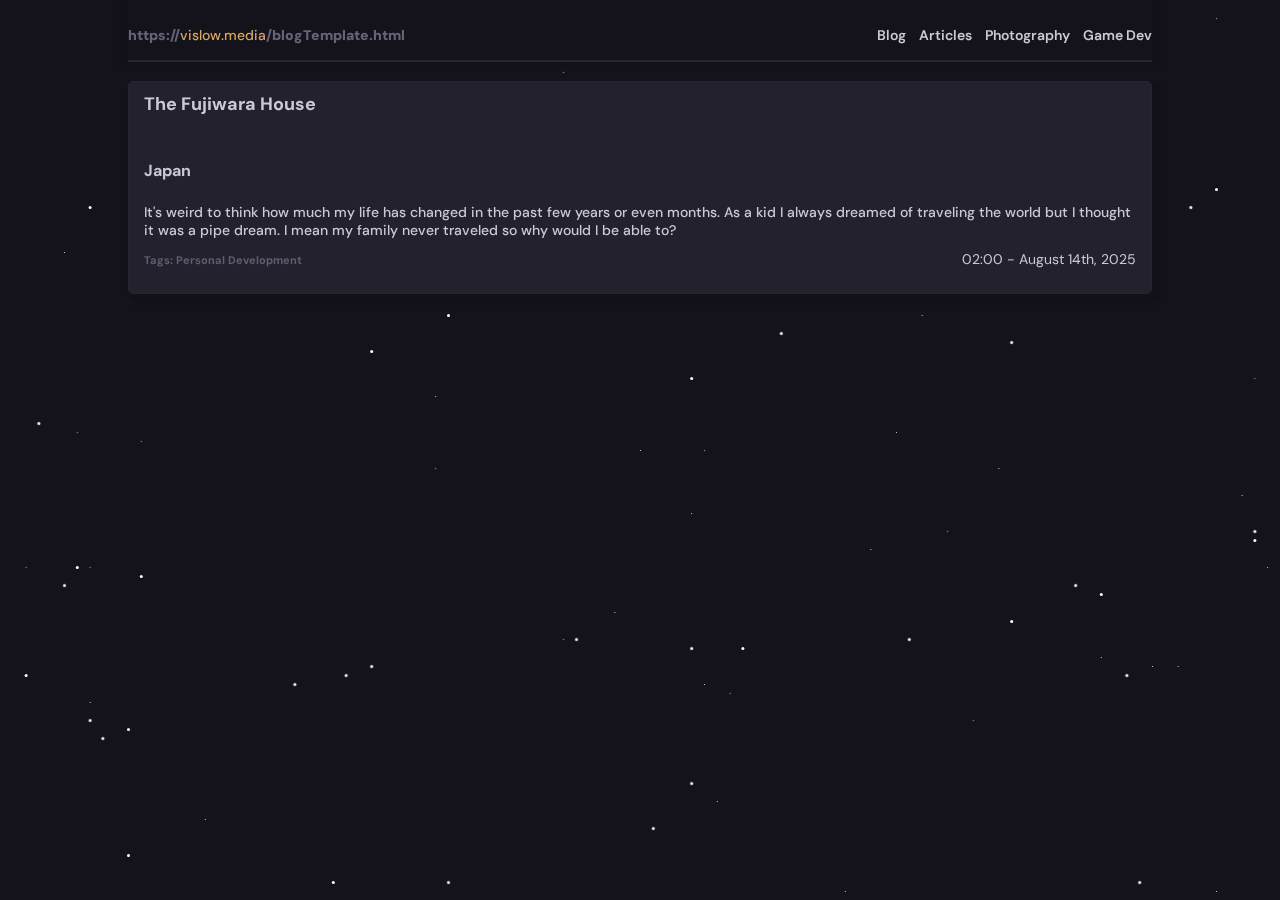
<file: blogs/the-fujiwara-house.html>
<!DOCTYPE html>
<html lang="en">

<head>
    <meta charset="UTF-8">
    </meta>
    <meta name="viewport" content="width=device-width, initial-scale=1.0" </meta>
    <title>Vislow Media</title>
    <link rel="stylesheet" href="/styles.css">
</head>

<body>
    <!-- TODO: Maybe have a toggle for page width in the future? -->
    <div id="pageContent">
        <div id="navBar">
            <p id="title"><strong style="color:#656379;">https://</strong><a href="/">vislow.media</a><strong
                    style="color:#656379;">/blogTemplate.html</strong></p>
            <div id="navButtonContainer">
                <p class="navButton">Blog</p>
                <p class="navButton">Articles</p>
                <p class="navButton">Photography</p>
                <p class="navButton">Game Dev</p>
            </div>
        </div>

        <div id="topPageMargin"></div>

        <!-- <img id="highlightImage" src="/Images/ShoesOnDaWire.jpg"></img> -->
        <!-- <div id="blogTagList">
                        <div class="blogTagButton">Travel</div>
                        <div class="blogTagButton">Programming</div>
                        <div class="blogTagButton">Mental Health</div>
                    </div> -->
        <div class="blogPost" style="width:auto;margin-bottom: 40px;">
            <h3 class="blogTitle">The Fujiwara House</h3>
            <div class="blogBody"><br><h4>Japan</h4><p>It's weird to think how much my life has changed in the past few years or even months. As a kid I always dreamed of traveling the world but I thought it was a pipe dream. I mean my family never traveled so why would I be able to? </p></div>
            <div id="blogBottomRow" style="margin-bottom: 15px;">
                <p class="blogTags">Tags: Personal Development</p>
                <p class="blogPostDate" style="margin-top: auto;margin-bottom: auto;">02:00 - August 14th, 2025</p>
            </div>
        </div>
    </div>

    <div class="stars"></div>
    <!-- <script src="/blogContent.js"></script> -->
</body>

</html>
</file>
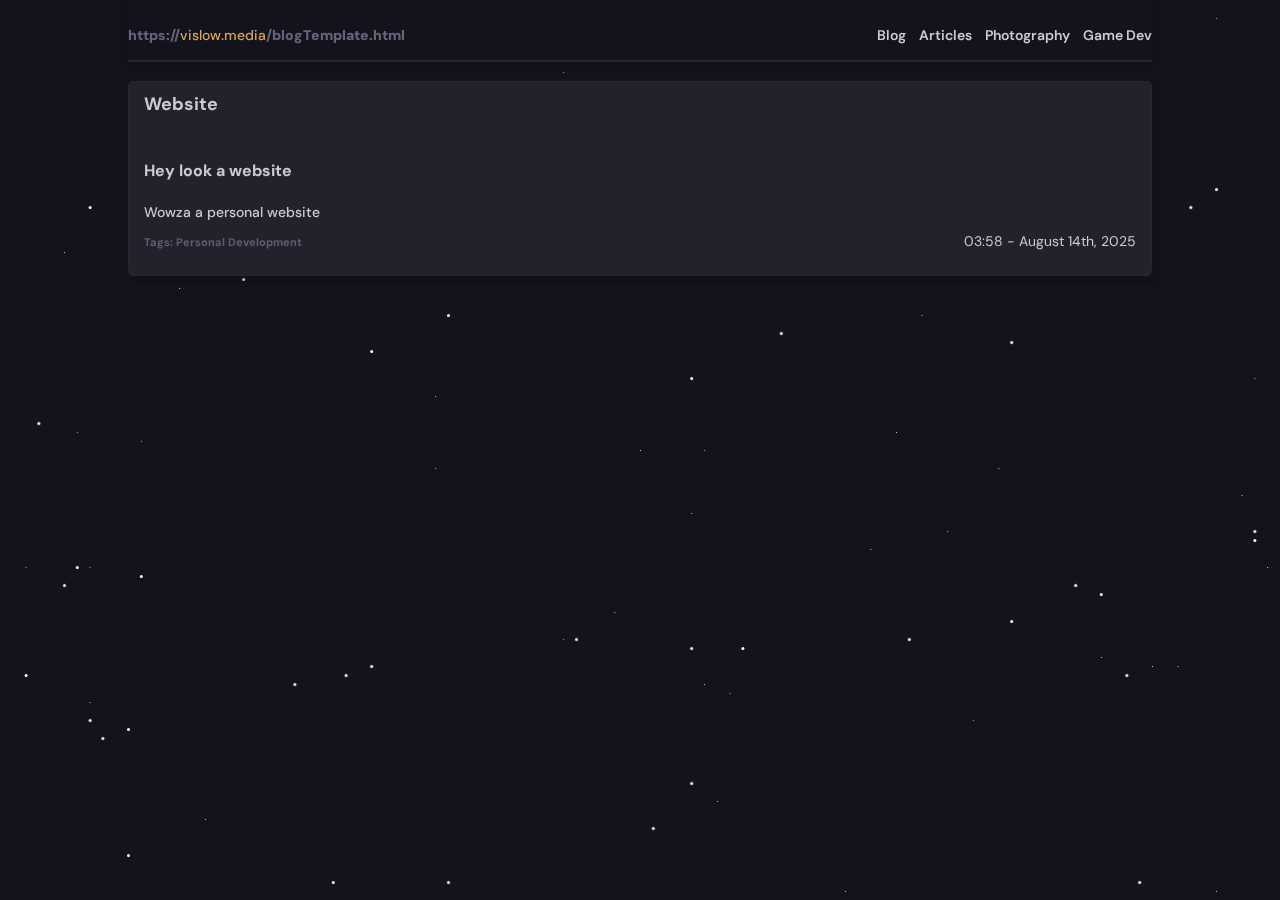
<file: blogs/website.html>
<!DOCTYPE html>
<html lang="en">

<head>
    <meta charset="UTF-8">
    </meta>
    <meta name="viewport" content="width=device-width, initial-scale=1.0" </meta>
    <title>Vislow Media</title>
    <link rel="stylesheet" href="/styles.css">
</head>

<body>
    <!-- TODO: Maybe have a toggle for page width in the future? -->
    <div id="pageContent">
        <div id="navBar">
            <p id="title"><strong style="color:#656379;">https://</strong><a href="/">vislow.media</a><strong
                    style="color:#656379;">/blogTemplate.html</strong></p>
            <div id="navButtonContainer">
                <p class="navButton">Blog</p>
                <p class="navButton">Articles</p>
                <p class="navButton">Photography</p>
                <p class="navButton">Game Dev</p>
            </div>
        </div>

        <div id="topPageMargin"></div>

        <!-- <img id="highlightImage" src="/Images/ShoesOnDaWire.jpg"></img> -->
        <!-- <div id="blogTagList">
                        <div class="blogTagButton">Travel</div>
                        <div class="blogTagButton">Programming</div>
                        <div class="blogTagButton">Mental Health</div>
                    </div> -->
        <div class="blogPost" style="width:auto;margin-bottom: 40px;">
            <h3 class="blogTitle">Website</h3>
            <div class="blogBody"><br><h4>Hey look a website</h4><p>Wowza a personal website</p></div>
            <div id="blogBottomRow" style="margin-bottom: 15px;">
                <p class="blogTags">Tags: Personal Development</p>
                <p class="blogPostDate" style="margin-top: auto;margin-bottom: auto;">03:58 - August 14th, 2025</p>
            </div>
        </div>
    </div>

    <div class="stars"></div>
    <!-- <script src="/blogContent.js"></script> -->
</body>

</html>
</file>
<file: styles.css>
:root {
    --highlight-color: #815739;
    --text-color-1: #cbc9d4;
    --text-color-2: #605d6e;
    --bg-color-1: #14131b;
    --bg-color-2: #22212c;
    --border-color-1: #272630;
    --shadow-color-1: rgba(15, 15, 20, 0.285);
    --accent-color-1: #d87093;
    --accent-color-2: #d6a560;
}

@font-face {
    font-family: DMSans;
    src: url('/fonts/DMSans.ttf') format('truetype');
}

::selection {
    background-color: var(--highlight-color);
}

p,
h1,
h2,
h3,
h4,
h5,
h6 {
    font-family: DMSans;
    color: var(--text-color-1);

}

p {
    font-size: 14px;
    font-weight: 500;
}

a {
    font-size: 14px;
    font-weight: 500;
    color: var(--text-color-1);
    text-decoration: none;
    font-family: DMSans;
}

small {
    color: var(--text-color-2);
}

a:hover {
    color: var(--accent-color-1);
    cursor: default;
}

h3 {
    margin-top: 10px;
    margin-bottom: 10px;
}

body {
    margin-top: 0px;
    background: var(--bg-color-1)
}

hr {
    color: transparent;
    margin: 7px 0px 3px 0px;
}

.stars {
    position: fixed;
    top: 50%;
    left: 50%;
    height: 1px;
    width: 1px;
    background-color: #fff;
    border-radius: 50%;
    box-shadow: -42vw -4vh 0px 0px #fff, 25vw -41vh 0px 0px #fff, -20vw 49vh 0px 1px #fff, 5vw 40vh 1px 1px #fff, 29vw 19vh 1px 0px #fff, -44vw -13vh 0px 0px #fff, 46vw 41vh 0px 1px #fff, -3vw -45vh 0px 1px #fff, 47vw 35vh 1px 0px #fff, 12vw -8vh 1px 0px #fff, -34vw 48vh 1px 1px #fff, 32vw 26vh 1px 1px #fff, 32vw -41vh 1px 1px #fff, 0vw 37vh 1px 1px #fff, 34vw -26vh 1px 0px #fff, -14vw -49vh 1px 0px #fff, -12vw 45vh 0px 1px #fff, -44vw -33vh 0px 1px #fff, -13vw 41vh 0px 0px #fff, -36vw -11vh 0px 1px #fff, -23vw -24vh 1px 0px #fff, -38vw -27vh 0px 1px #fff, 16vw -19vh 0px 0px #fff, 28vw 33vh 1px 0px #fff, -49vw -4vh 0px 0px #fff, 16vw 32vh 0px 1px #fff, 36vw -18vh 1px 0px #fff, -25vw -30vh 1px 0px #fff, -23vw 24vh 0px 1px #fff, -2vw -35vh 1px 1px #fff, -25vw 9vh 0px 0px #fff, -15vw -34vh 0px 0px #fff, -8vw -19vh 1px 0px #fff, -20vw -20vh 1px 1px #fff, 42vw 50vh 0px 1px #fff, -32vw 10vh 1px 0px #fff, -23vw -17vh 0px 0px #fff, 44vw 15vh 1px 0px #fff, -40vw 33vh 1px 1px #fff, -43vw 8vh 0px 0px #fff, -48vw -15vh 1px 1px #fff, -24vw 17vh 0px 0px #fff, -31vw 50vh 1px 0px #fff, 36vw -38vh 0px 1px #fff, -7vw 48vh 0px 0px #fff, 15vw -32vh 0px 0px #fff, 29vw -41vh 0px 0px #fff, 2vw 37vh 1px 0px #fff, 7vw -40vh 1px 1px #fff, 15vw 18vh 0px 0px #fff, 25vw -13vh 1px 1px #fff, -46vw -12vh 1px 1px #fff, -18vw 22vh 0px 0px #fff, 23vw -9vh 1px 0px #fff, 50vw 12vh 0px 1px #fff, 45vw 2vh 0px 0px #fff, 14vw -48vh 1px 0px #fff, 23vw 43vh 0px 1px #fff, -40vw 16vh 1px 1px #fff, 20vw -31vh 0px 1px #fff, -17vw 44vh 1px 1px #fff, 18vw -45vh 0px 0px #fff, 33vw -6vh 0px 0px #fff, 0vw 7vh 0px 1px #fff, -10vw -18vh 0px 1px #fff, -19vw 5vh 1px 0px #fff, 1vw 42vh 0px 0px #fff, 22vw 48vh 0px 1px #fff, 39vw -8vh 1px 1px #fff, -6vw -42vh 1px 0px #fff, -47vw 34vh 0px 0px #fff, -46vw 19vh 0px 1px #fff, -12vw -32vh 0px 0px #fff, -45vw -38vh 0px 1px #fff, -28vw 18vh 1px 0px #fff, -38vw -46vh 1px 1px #fff, 49vw -6vh 1px 1px #fff, -28vw 18vh 1px 1px #fff, 10vw -24vh 0px 1px #fff, -5vw -11vh 1px 1px #fff, 33vw -8vh 1px 0px #fff, -16vw 17vh 0px 0px #fff, 18vw 27vh 0px 1px #fff, -8vw -10vh 1px 1px #fff;

    /* stars were too big with the layers above but left the code in case no one cares  -- as in, if noone's just that  one other loner who actually cares    */

    box-shadow: 24vw 9vh 1px 0px #fff, 12vw -24vh 0px 1px #fff, -45vw -22vh 0px 0px #fff, -37vw -40vh 0px 1px #fff, 29vw 19vh 0px 1px #fff, 4vw -8vh 0px 1px #fff, -5vw 21vh 1px 1px #fff, -27vw 26vh 1px 1px #fff, -47vw -3vh 1px 1px #fff, -28vw -30vh 0px 1px #fff, -43vw -27vh 0px 1px #fff, 4vw 22vh 1px 1px #fff, 36vw 23vh 0px 0px #fff, -21vw 24vh 1px 1px #fff, -16vw 2vh 1px 0px #fff, -16vw -6vh 0px 0px #fff, 5vw 26vh 0px 0px #fff, -34vw 41vh 0px 0px #fff, 1vw 42vh 1px 1px #fff, 11vw -13vh 1px 1px #fff, 48vw -8vh 1px 0px #fff, 22vw -15vh 0px 0px #fff, 45vw 49vh 0px 0px #fff, 43vw -27vh 1px 1px #fff, 20vw -2vh 0px 0px #fff, 8vw 22vh 0px 1px #fff, 39vw 48vh 1px 1px #fff, -21vw -11vh 0px 1px #fff, -40vw 45vh 0px 1px #fff, 11vw -30vh 1px 0px #fff, 26vw 30vh 1px 0px #fff, 45vw -29vh 0px 1px #fff, -2vw 18vh 0px 0px #fff, -29vw -45vh 1px 0px #fff, -7vw -27vh 1px 1px #fff, 42vw 24vh 0px 0px #fff, 45vw -48vh 1px 0px #fff, -36vw -18vh 0px 0px #fff, -44vw 13vh 0px 1px #fff, 36vw 16vh 0px 1px #fff, 40vw 24vh 0px 0px #fff, 18vw 11vh 0px 0px #fff, -15vw -23vh 1px 0px #fff, -24vw 48vh 0px 1px #fff, 27vw -45vh 1px 0px #fff, -2vw -24vh 0px 1px #fff, -15vw -28vh 0px 0px #fff, -43vw 13vh 1px 0px #fff, 7vw 27vh 1px 0px #fff, 47vw 5vh 0px 0px #fff, -45vw 15vh 1px 1px #fff, -5vw -28vh 0px 1px #fff, 38vw 25vh 1px 1px #fff, -39vw -1vh 1px 0px #fff, 5vw 0vh 1px 0px #fff, 49vw 13vh 0px 0px #fff, 48vw 10vh 0px 1px #fff, 19vw -28vh 0px 0px #fff, 4vw 7vh 0px 0px #fff, 21vw 21vh 1px 1px #fff, -15vw -15vh 0px 1px #fff, -6vw -42vh 1px 0px #fff, -15vw 48vh 1px 1px #fff, -23vw 25vh 1px 1px #fff, -48vw 25vh 0px 1px #fff, -31vw -19vh 0px 1px #fff, 4vw 37vh 1px 1px #fff, -43vw 28vh 0px 0px #fff, 3vw -25vh 0px 1px #fff, -39vw 14vh 0px 1px #fff, -40vw 31vh 0px 1px #fff, 35vw -36vh 1px 1px #fff, 16vw 49vh 0px 0px #fff, 6vw 39vh 0px 0px #fff, 3vw -35vh 0px 1px #fff, -44vw -2vh 1px 0px #fff, -6vw 21vh 1px 0px #fff, 48vw 9vh 1px 1px #fff, -43vw 30vh 1px 1px #fff, 29vw -12vh 1px 1px #fff, -48vw 13vh 1px 0px #fff, -42vw 32vh 1px 1px #fff, 34vw 15vh 1px 1px #fff, 29vw -37vh 1px 1px #fff, 28vw 2vh 0px 0px #fff;
    animation: zoom 30s alternate infinite;
    z-index: -10;
}

@keyframes zoom {
    0% {
        transform: scale(1);
    }

    100% {
        transform: scale(1.5);
    }
}

#pageContent {
    /* background-color: #35333f; */
    width: 80vw;
    /* width: 1152px; */
    height: max-content;
    margin: 0px auto 0px auto;
}

#navBar {
    /* background-color: #474556; */
    position: fixed;
    display: flex;
    justify-content: space-between;
    align-items: center;
    width: 80vw;
    height: 50px;
    margin: 0px;
    padding: 10px 0px 0px 0px;
    background-color: var(--bg-color-1);
    border-bottom: var(--border-color-1);
    border-width: 0px 0px 2px 0px;
    border-style: solid;
    box-shadow: 0px 0px 6px 3px var(--shadow-color-1);
}

#topPageMargin {
    height: 71px;
}

#title a {
    color: var(--accent-color-2);
}

#title {
    font-weight: 800;
    padding: 0px;
    color: var(--accent-color-2)
}

#title:hover {
    cursor: default;
}

#navButtonContainer {
    display: flex;
    justify-content: space-between;
    align-items: center;
}

.navButton {
    font-size: 14px;
    font-weight: 600;
    padding: 0px 8px 0px 8px;
    padding-right: 0px;
    margin-left: 5px;
}

.navButton:hover {
    color: var(--accent-color-1);
    cursor: default;
}

#highlightImage {
    width: 100%;
    height: 300px;
    margin-bottom: 5px;
    border-radius: 5px;
    object-fit: cover;
}

#mainContentContainer {
    display: flex;
}

.readingList {
    background-color: var(--bg-color-2);
    border-radius: 5px;
    border-color: var(--border-color-1);
    border-width: 1px;
    min-width: 20vw;
    height: fit-content;
    padding: 15px 15px 20px 15px;
    box-shadow: 5px 5px 3px 3px var(--shadow-color-1);
    margin: 10px 10px 10px 0px;
}

.readingList h4 {
    margin: 0px;
}


#blogTagList {
    flex: auto;
    justify-content: left;
    display: flex;
}

.blogTagButton {
    background-color: var(--bg-color-1);
    border: var(--border-color-1);
    border-style: solid;
    border-width: 2px;
    border-radius: 30px;
    font-family: DMSans;
    color: var(--text-color-1);
    font-size: 13px;
    font-weight: 500;
    padding: 6px 12px 7px 12px;
}

.blogTagButton:hover {
    background-color: var(--accent-color-1);
    cursor: default;
}

#blogContainer {
    width: 100%;
}

.blogPost {
    background-color: var(--bg-color-2);
    border-color: var(--border-color-1);
    border-radius: 5px;
    border-width: 1px;
    border-style: solid;
    margin: 10px 0px 10px 0px;
    padding: 0px 15px 1px 15px;
    box-shadow: 5px 5px 3px 3px var(--shadow-color-1);
    overflow: hidden;
    max-height: 300px;
}

.blogTitle {
    font-size: 18px;
    margin-bottom: 5px;
}

.blogDescription {
    font-size: 14px;
    height: 55px;
    overflow: hidden;
    text-overflow: clip ellipsis;
}

.blogTags {
    font-size: 11px;
    font-weight: 700;
    color: var(--text-color-2)
}

#blogBottomRow {
    display: flex;
    justify-content: space-between;
    padding-top: 3px;
    height: 35px;
}

.blogButton {
    font-family: DMSans;
    font-size: 14px;
    font-weight: 600;
    margin-top: 10px;
    width: auto;
    margin: 0px;
    color: var(--text-color-1);
}

.blogButton:hover {
    color: var(--accent-color-1);
    cursor: default;
}

.blogPostDate {
    font-size: 14px;
    margin-top: 10px;
    font-weight: 400;
    text-align: right;
    width: 300px;
    margin: 0px;
}

.blogBody {
    overflow: wrap;
    text-overflow: clip;
    padding: 0px;
    margin: 0px;
}

.blogBody p {
    margin: 0px !important;
}
</file>
